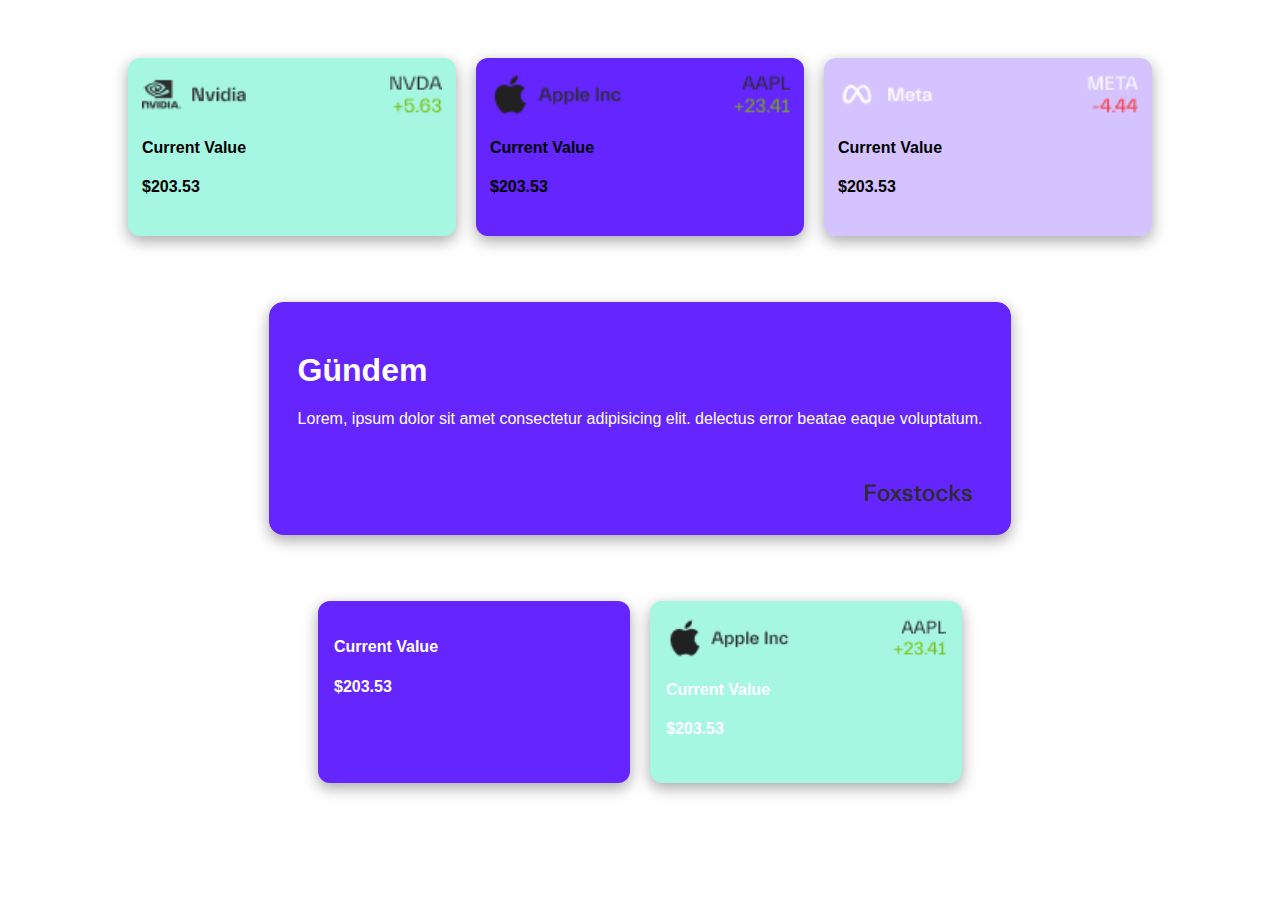
<file: component.html>
<!DOCTYPE html>
<html lang="en">

<head>
    <meta charset="UTF-8">
    <meta http-equiv="X-UA-Compatible" content="IE=edge">
    <meta name="viewport" content="width=device-width, initial-scale=1.0">
    <title>Components</title>
</head>

<body>

    <div class="block">
       
    </div>
 

    <div class="block">
        <dashboard-component title="Gündem" subtext="Lorem, ipsum dolor sit amet consectetur adipisicing elit.  delectus error beatae eaque voluptatum." background = "">
        </dashboard-component>
    </div>
    
        
        <div class="block">
            <box-component color="#6425FE", src = "", textcolor="white" width="250px", minwidth = "280px" height = "100px" minheight = "150px" padding = "16px"></box-component>
            <box-component color="#A6F7E2", src = "./public/img/icon/apple.png", textcolor="white" width="250px", minwidth = "280px" height = "100px" minheight = "150px" padding = "16px"></box-component>
        </div>

    <script defer src="./components/HeaderBox.js"></script>
    <script defer src="./components/Dashboard.js"></script>
    <script defer src="./components/ChartBox.js"></script>

    <style>
        .block{
            display: flex;
            flex-direction: row;
            flex-wrap: wrap;
            justify-content: center;
            align-items: center;
            padding: .5em;
            margin-top: 2.5em;
        }
    </style>
    <script>
         let data = [
        {
            "color" : "#A6F7E2",
            "textcolor" :"black",
            "width":"300px",
            "minwidth":"200px",
            "minheight":"150px",
            "padding": "14px",
            "src" :"./public/img/icon/nvida.png",
        },
        {
            "color" : "#6425FE",
            "textcolor" :"rgba(183, 155, 255, .4);",
            "width":"300px",
            "minwidth":"200px",
            "minheight":"150px",
            "padding": "14px",
            "src" :"./public/img/icon/apple.png"
        },
        {
            "color" : "rgba(183, 155, 255, .6)",
            "textcolor" :"black",
            "width":"300px",
            "minwidth":"200px",
            "minheight":"150px",
            "padding": "14px",
            "src" :"./public/img/icon/meta.png"
        }
    ]
        const block = document.getElementsByClassName("block");
        data.map(item => {
            let element = document.createElement("box-component");
            element.setAttribute("color", item.color);
            element.setAttribute("textcolor", item.textcolor);
            element.setAttribute("width", item.width);
           element.setAttribute("minwidt", item.minwidth);
           element.setAttribute("minheight", item.minheight);
           element.setAttribute("padding", item.padding);
           element.setAttribute("src",item.src)
           console.log(element);
           block[0].appendChild(element)
        })
        
       
    </script>
</body>

</html>
</file>
